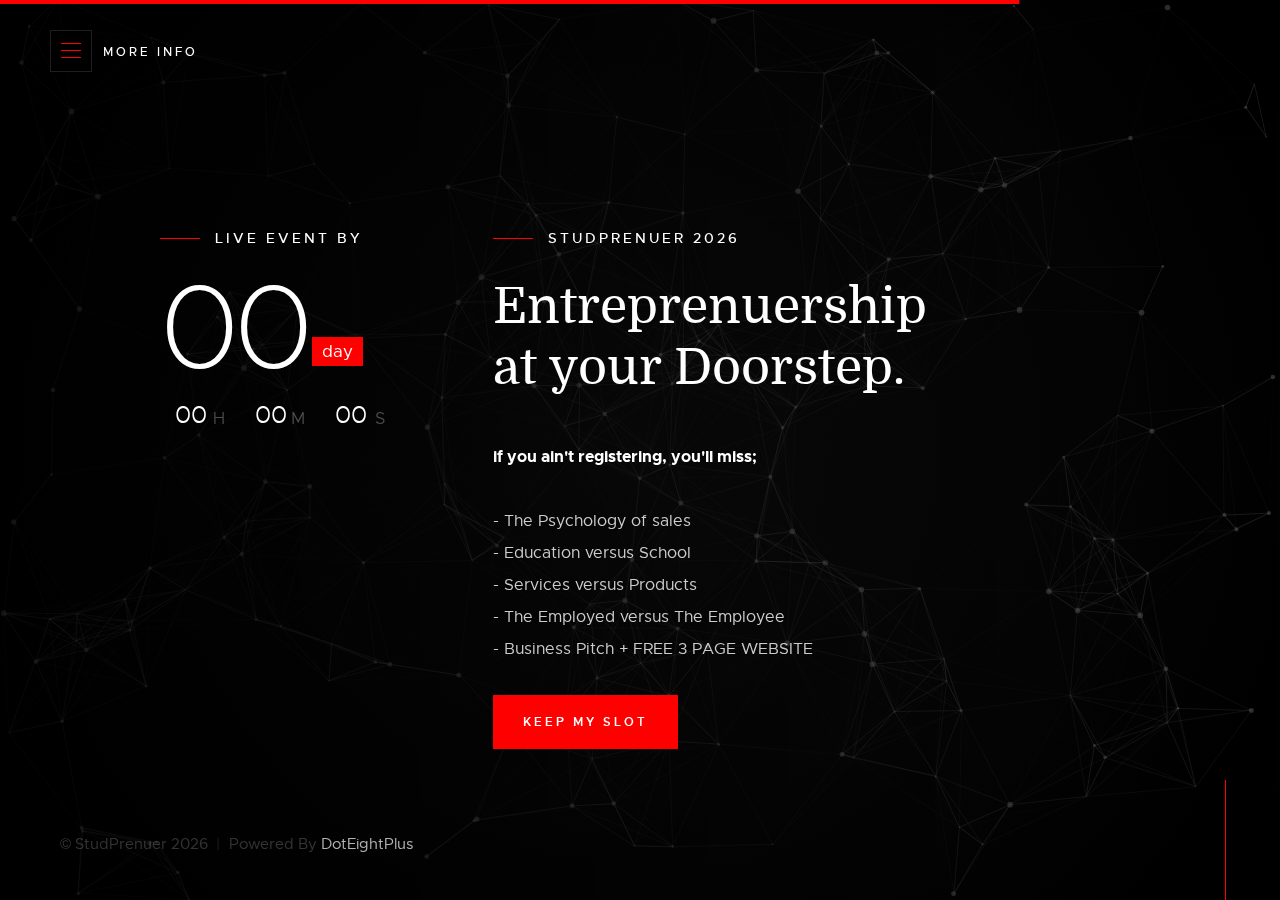
<file: index.html>
<!DOCTYPE html>
<html class="no-js" lang="en">
<head>

<!-- Webpage Title -->
<title>StudPrenuer</title>

 <!-- OG Meta Tags to improve the way the post looks when you share the page on Facebook, Twitter, LinkedIn -->
 <meta name="description" content="Empowering Students in Business">
 <meta name="keywords" content="StudPrenuer from DotEightPlus">
 <meta property="og:title" content="StudPrenuer from DotEightPlus" />
 <meta property="og:image" content="images/1.png" />
 <meta property="og:url" content="https://studprenuer.com.ng" />
 <meta property="og:site_name" content="StudPrenuer from DotEightPlus" />
 <meta property="og:description" content="Empowering Students in Business" />
 <meta charset="UTF-8">
 <meta name="mobile-web-app-capable" content="yes">
 <meta name="viewport" content="width=device-width, initial-scale=1">
 <meta content='width=device-width, initial-scale=1.0, maximum-scale=1.0, user-scalable=0' name='viewport' />
 <meta name="theme-color" content="#ff0000">
    <!-- CSS
    ================================================== -->
    <link rel="stylesheet" href="css/base.css">
    <link rel="stylesheet" href="css/vendor.css">
    <link rel="stylesheet" href="css/main.css">

    <!-- script
    ================================================== -->
    <script src="js/modernizr.js"></script>
    <script src="js/pace.min.js"></script>

    <!-- favicons
    ================================================== -->
    <link rel="shortcut icon" href="favicon.ico" type="image/x-icon">
    <link rel="icon" href="favicon.ico" type="image/x-icon">

</head>

<body>

    <!-- home
    ================================================== -->
    <main class="s-home s-home--particles">

        <div id="particles-js" class="home-particles"></div>
        
        <div class="gradient-overlay"></div>

        <div class="home-content">

            <div class="home-logo">
                <a href="./">
                   <!-- <img src="images/logo.svg" alt="Homepage">-->
                </a>
            </div>

            <div class="row home-content__main">

                <div class="col-eight home-content__text pull-right">
                    <h3>StudPrenuer  <script>document.write(new Date().getFullYear());</script></h3>

                    <h1>
                  Entreprenuership<br>
                  at your Doorstep.
                    </h1>

                  
                    <p>
                        <b style="color: white;">if you ain't registering, you'll miss;</b> <br/><br/>
                        - The Psychology of sales<br/>
                        - Education versus School<br/>
                        - Services versus Products<br/>
                        - The Employed versus The Employee<br/>
                        - Business Pitch  + FREE 3 PAGE WEBSITE<br/>
                         </p>
                         <a target="_blank" href="https://forms.gle/Ni1AUb4BkWFwWkwU9"><button style="color: white; background: red; border: none;">Keep my Slot</button></a>
                </div>  <!-- end home-content__text -->

                <div class="col-four home-content__counter">
                    <h3>LIVE EVENT BY</h3>

                    <div class="home-content__clock">
                        <div class="top">
                            <div class="time days">
                                325
                                <span>Days</span>
                            </div>
                        </div>    
                        <div class="time hours">
                            09
                            <span>H</span>
                        </div>
                        <div class="time minutes">
                            54
                            <span>M</span>
                        </div>
                        <div class="time seconds">
                            30
                            <span>S</span>
                        </div>
                    </div>  <!-- end home-content__clock -->
                </div>  <!-- end home-content__counter -->

            </div>  <!-- end home-content__main -->

           <!-- <ul class="home-social">
                <li>
                <a href="#0"><i class="fab fa-facebook-f" aria-hidden="true"></i><span>Facebook</span></a>
                </li>
                <li>
                <a href="#0"><i class="fab fa-twitter" aria-hidden="true"></i><span>Twiiter</span></a>
                </li>
                <li>
                <a href="#0"><i class="fab fa-instagram" aria-hidden="true"></i><span>Instagram</span></a>
                </li>
                <li>
                
                </li>
            </ul>  end home-social -->

            <div class="row home-copyright">
                <span>&copy; StudPrenuer  <script>document.write(new Date().getFullYear());</script></span> 
                <span>Powered By <a target="_blank" href="https://www.doteightplus.com/">DotEightPlus</a></span>
            </div> <!-- end home-copyright -->


            <div class="home-content__line"></div>

        </div> <!-- end home-content -->

    </main> <!-- end s-home -->


    <!-- info
    ================================================== -->
    <a class="info-toggle" href="#0">
        <span class="info-menu-icon"></span>
    </a>

    <div class="s-info">

        <div class="row info-wrapper">

            <div class="col-seven tab-full info-main">
                <h1> Speakers</h1>

                <h2 style="color: white;"><b>Abolade Greatness </b><small>Founder and CEO, DotEightPlus, Hynitr</small></h2>

                <p style="color: white">
                   Greatness Abolade is a fullstack web developer with over 6years of experience. A Mechatronics Engineering student of Federal University Oye Ekiti. 
                   An addictive lover of God and Founder of two great tech giants - DotEightPlus and Hynitr. Greatness believes that the first step towards success is intentionality.
        
                        </p>


                        <h2 style="color: white;"><b>Kayode Agboola </b><small>Founder, IdeaBox</small></h2>
                <p style="color: white;">
              
              Kayode Agboola is a direct response copywriter and marketing coach. An avid reader and the founder of IdeaBox, a programme that is set to help undergraduates that are entrepreneurs connect with each other and grow.
              Kayode believes in Growth, relationships and the continuity in the search of knowledge.

                </p>

                <h2 style="color: white;"><b>Isaac Adebiyi </b><small>Founder, ADIZ ACADEMY</small></h2>

                <p style="color: white;">
                    
                    Isaac Adebiyi is a marketing graphics designer and Youth Coach. He has trained over 1,000 students through his programme - The SmartPhone Design Academy (TSDA). He is an undergraduate of Federal University Oye Ekiti in the department of
                    Economics and Development studies. He's an addictive lover of God and believes in Growth, Result, Competence and Consistency.
                      </p>

               
            </div>

            <div class="col-four tab-full pull-right info-contact">

                <div class="info-block">
                    <h3><b>Venue</b></h3>
                    
                    <p class="info-address">
                        McPherson University <br>
                       Seriki-Sotayo,<br>
                        Ogun State. 🇳🇬 
                    </p>
                </div>

                <div class="info-block">
                    <h3><b>Time</b></h3>
                    
                    <p class="info-address">
                     April 6th - 7th , 2021 &nbsp;|&nbsp;  6:00pm WAT <br>
                    </p>
                </div>

                <div class="info-block">
                    <h3><b>Contact Us</b></h3>
                    <p>
                        <a href="tel: 08164542960" class="info-email">+234 (0) 816 454 2960</a>
                    </p>
                </div>               

               <!--div class="info-block">
                    <h3>Share this event</h3>
                    
                    <ul class="info-social">
                        <li>
                            <a href="#0"><i class="fab fa-facebook" aria-hidden="true"></i>
                            <span>Facebook</span></a>
                        </li>
                        <li>
                            <a href="#0"><i class="fab fa-twitter" aria-hidden="true"></i>
                            <span>Twiiter</span></a>
                        </li>
                        <li>
                            <a href="#0"><i class="fab fa-instagram" aria-hidden="true"></i>
                            <span>Instagram</span></a>
                        </li>
                    </ul>
                </div>-->
                
            </div>  <!-- end info contact -->

        </div>  <!-- end info wrapper -->

    </div> <!-- end s-info -->


    <!-- preloader
   
    <div id="preloader">
        <div id="loader">
            <div class="line-scale-pulse-out">
                <div></div>
                <div></div>
                <div></div>
                <div></div>
                <div></div>
            </div>
        </div>
    </div>
 ================================================== -->
    <!-- Java Script
    ================================================== -->
    <script src="js/jquery-3.2.1.min.js"></script>
    <script src="js/plugins.js"></script>
    <script src="js/polygons.js"></script>
    <script src="js/main.js"></script>
</body>

</html>
</file>
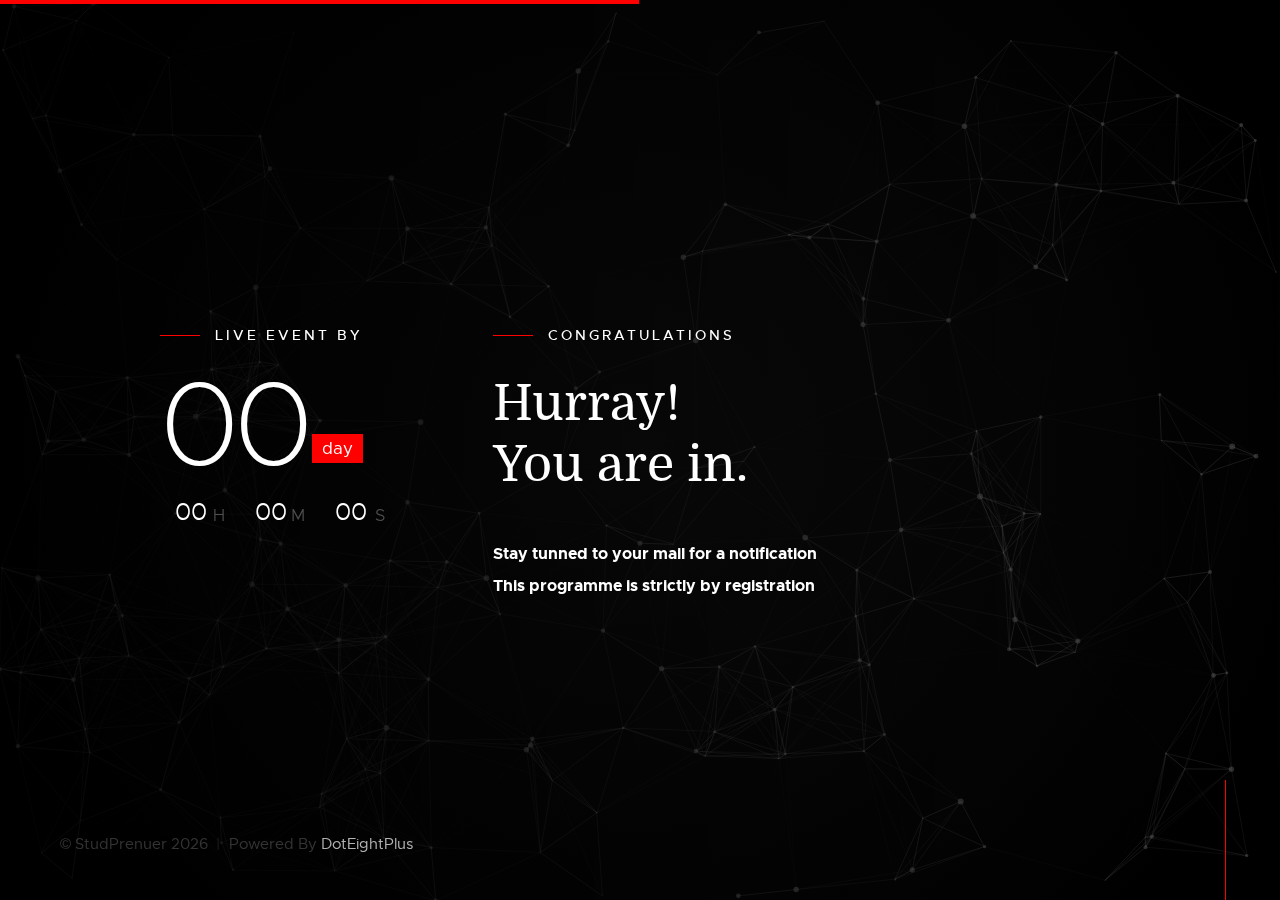
<file: registered.html>
<!DOCTYPE html>
<html class="no-js" lang="en">
<head>

<!-- Webpage Title -->
<title>StudPrenuer</title>

 <!-- OG Meta Tags to improve the way the post looks when you share the page on Facebook, Twitter, LinkedIn -->
 <meta name="description" content="Empowering Students in Business">
 <meta name="keywords" content="StudPrenuer from DotEightPlus">
 <meta property="og:title" content="StudPrenuer from DotEightPlus" />
 <meta property="og:image" content="images/1.png" />
 <meta property="og:url" content="https://studprenuer.com.ng" />
 <meta property="og:site_name" content="StudPrenuer from DotEightPlus" />
 <meta property="og:description" content="Empowering Students in Business" />
 <meta charset="UTF-8">
 <meta name="mobile-web-app-capable" content="yes">
 <meta name="viewport" content="width=device-width, initial-scale=1">
 <meta content='width=device-width, initial-scale=1.0, maximum-scale=1.0, user-scalable=0' name='viewport' />
 <meta name="theme-color" content="#ff0000">
    <!-- CSS
    ================================================== -->
    <link rel="stylesheet" href="css/base.css">
    <link rel="stylesheet" href="css/vendor.css">
    <link rel="stylesheet" href="css/main.css">

    <!-- script
    ================================================== -->
    <script src="js/modernizr.js"></script>
    <script src="js/pace.min.js"></script>

    <!-- favicons
    ================================================== -->
    <link rel="shortcut icon" href="favicon.ico" type="image/x-icon">
    <link rel="icon" href="favicon.ico" type="image/x-icon">

</head>

<body>

    <!-- home
    ================================================== -->
    <main class="s-home s-home--particles">

        <div id="particles-js" class="home-particles"></div>
        
        <div class="gradient-overlay"></div>

        <div class="home-content">

            <div class="home-logo">
                <a href="./">
                   <!-- <img src="images/logo.svg" alt="Homepage">-->
                </a>
            </div>

            <div class="row home-content__main">

                <div class="col-eight home-content__text pull-right">
                    <h3>CONGRATULATIONS</h3>

                    <h1>
                  Hurray! <br/>
                  You are in.
                    </h1>

                  
                    <p>
                        <b style="color: white;">Stay tunned to your mail for a notification <br/> This programme is strictly by registration</b> <br/><br/>
                      
                         </p>
                         

                </div>  <!-- end home-content__text -->

                <div class="col-four home-content__counter">
                    <h3>LIVE EVENT BY</h3>

                    <div class="home-content__clock">
                        <div class="top">
                            <div class="time days">
                                325
                                <span>Days</span>
                            </div>
                        </div>    
                        <div class="time hours">
                            09
                            <span>H</span>
                        </div>
                        <div class="time minutes">
                            54
                            <span>M</span>
                        </div>
                        <div class="time seconds">
                            30
                            <span>S</span>
                        </div>
                    </div>  <!-- end home-content__clock -->
                </div>  <!-- end home-content__counter -->

            </div>  <!-- end home-content__main -->

           <!-- <ul class="home-social">
                <li>
                <a href="#0"><i class="fab fa-facebook-f" aria-hidden="true"></i><span>Facebook</span></a>
                </li>
                <li>
                <a href="#0"><i class="fab fa-twitter" aria-hidden="true"></i><span>Twiiter</span></a>
                </li>
                <li>
                <a href="#0"><i class="fab fa-instagram" aria-hidden="true"></i><span>Instagram</span></a>
                </li>
                <li>
                
                </li>
            </ul>  end home-social -->

            <div class="row home-copyright">
                <span>&copy; StudPrenuer  <script>document.write(new Date().getFullYear());</script></span> 
                <span>Powered By <a target="_blank" href="https://www.doteightplus.com/">DotEightPlus</a></span>
            </div> <!-- end home-copyright -->


            <div class="home-content__line"></div>

        </div> <!-- end home-content -->

    </main> <!-- end s-home -->


   
    <!-- Java Script
    ================================================== -->
    <script src="js/jquery-3.2.1.min.js"></script>
    <script src="js/plugins.js"></script>
    <script src="js/polygons.js"></script>
    <script src="js/main.js"></script>
</body>

</html>
</file>
<file: css/base.css>
/* =================================================================== 
 *
 *  Count v1.0 Base Stylesheet
 *  04-16-2018
 *  ------------------------------------------------------------------
 *
 *  TOC:
 *  # imports 
 *  # normalize
 *  # basic/base setup styles
 *    ## media
 *    ## typography resets
 *    ## links     
 *    ## inputs
 *  # grid
 *    ## medium size devices
 *    ## tablets 
 *    ## mobile devices
 *    ## small mobile devices
 *  # block grids
 *    ## medium size devices
 *    ## tablets
 *    ## mobile devices
 *    ## small mobile devices
 *  # MISC
 *
 * =================================================================== */


/* ===================================================================
 * # imports - (_imports.scss)
 *
 * ------------------------------------------------------------------- */
@import url("font-awesome/css/fontawesome-all.css");
@import url("fonts.css");


/* ===================================================================
 * # normalize - (_normalize.scss)
 * normalize.css v5.0.0 | MIT License | 
 * github.com/necolas/normalize.css
 *
 * ------------------------------------------------------------------- */
html {
  font-family: sans-serif;
  line-height: 1.15;
  -ms-text-size-adjust: 100%;
  -webkit-text-size-adjust: 100%;
}

body {
  margin: 0;
}

article,
aside,
footer,
header,
nav,
section {
  display: block;
}

h1 {
  font-size: 2em;
  margin: 0.67em 0;
}

figcaption,
figure,
main {
  display: block;
}

figure {
  margin: 1em 40px;
}

hr {
  box-sizing: content-box;
  height: 0;
  overflow: visible;
}

pre {
  font-family: monospace, monospace;
  font-size: 1em;
}

a {
  background-color: transparent;
  -webkit-text-decoration-skip: objects;
}

a:active,
a:hover {
  outline-width: 0;
}

abbr[title] {
  border-bottom: none;
  text-decoration: underline;
  text-decoration: underline dotted;
}

b,
strong {
  font-weight: inherit;
}

b,
strong {
  font-weight: bolder;
}

code,
kbd,
samp {
  font-family: monospace, monospace;
  font-size: 1em;
}

dfn {
  font-style: italic;
}

mark {
  background-color: #ff0;
  color: #000;
}

small {
  font-size: 80%;
}

sub,
sup {
  font-size: 75%;
  line-height: 0;
  position: relative;
  vertical-align: baseline;
}

sub {
  bottom: -0.25em;
}

sup {
  top: -0.5em;
}

audio,
video {
  display: inline-block;
}

audio:not([controls]) {
  display: none;
  height: 0;
}

img {
  border-style: none;
}

svg:not(:root) {
  overflow: hidden;
}

button,
input,
optgroup,
select,
textarea {
  font-family: sans-serif;
  font-size: 100%;
  line-height: 1.15;
  margin: 0;
}

button,
input {
  overflow: visible;
}

button,
select {
  text-transform: none;
}

button,
html [type="button"],
[type="reset"],
[type="submit"] {
  -webkit-appearance: button;
}

button::-moz-focus-inner,
[type="button"]::-moz-focus-inner,
[type="reset"]::-moz-focus-inner,
[type="submit"]::-moz-focus-inner {
  border-style: none;
  padding: 0;
}

button:-moz-focusring,
[type="button"]:-moz-focusring,
[type="reset"]:-moz-focusring,
[type="submit"]:-moz-focusring {
  outline: 1px dotted ButtonText;
}

fieldset {
  border: 1px solid #c0c0c0;
  margin: 0 2px;
  padding: 0.35em 0.625em 0.75em;
}

legend {
  box-sizing: border-box;
  color: inherit;
  display: table;
  max-width: 100%;
  padding: 0;
  white-space: normal;
}

progress {
  display: inline-block;
  vertical-align: baseline;
}

textarea {
  overflow: auto;
}

[type="checkbox"],
[type="radio"] {
  box-sizing: border-box;
  padding: 0;
}

[type="number"]::-webkit-inner-spin-button,
[type="number"]::-webkit-outer-spin-button {
  height: auto;
}

[type="search"] {
  -webkit-appearance: textfield;
  outline-offset: -2px;
}

[type="search"]::-webkit-search-cancel-button,
[type="search"]::-webkit-search-decoration {
  -webkit-appearance: none;
}

::-webkit-file-upload-button {
  -webkit-appearance: button;
  font: inherit;
}

details,
menu {
  display: block;
}

summary {
  display: list-item;
}

canvas {
  display: inline-block;
}

template {
  display: none;
}

[hidden] {
  display: none;
}


/* ===================================================================
 * # basic/base setup styles - (_basic.scss) 
 *
 * ------------------------------------------------------------------- */
html {
  font-size: 62.5%;
  box-sizing: border-box;
}

*,
*::before,
*::after {
  box-sizing: inherit;
}

body {
  font-weight: normal;
  line-height: 1;
  word-wrap: break-word;
  text-rendering: optimizeLegibility;
  -webkit-overflow-scrolling: touch;
  -webkit-text-size-adjust: none;
}

body,
input,
button {
  -moz-osx-font-smoothing: grayscale;
  -webkit-font-smoothing: antialiased;
}

/* ------------------------------------------------------------------- 
 * ## media - (_basic.scss) 
 * ------------------------------------------------------------------- */
img,
video {
  max-width: 100%;
  height: auto;
}

/* ------------------------------------------------------------------- 
 * ## typography resets - (_basic.scss) 
 * ------------------------------------------------------------------- */
div, dl, dt, dd, ul, ol, li, h1, h2, h3, h4, h5, h6, pre, form, p, blockquote, th, td {
  margin: 0;
  padding: 0;
}

h1, h2, h3, h4, h5, h6 {
  -webkit-font-smoothing: auto;
  -webkit-font-smoothing: antialiased;
  -webkit-font-variant-ligatures: common-ligatures;
  -moz-font-variant-ligatures: common-ligatures;
  font-variant-ligatures: common-ligatures;
  text-rendering: optimizeLegibility;
}

em,
i {
  font-style: italic;
  line-height: inherit;
}

strong,
b {
  font-weight: bold;
  line-height: inherit;
}

small {
  font-size: 60%;
  line-height: inherit;
}

ol,
ul {
  list-style: none;
}

li {
  display: block;
}

/* ------------------------------------------------------------------- 
 * ## links - (_basic.scss) 
 * ------------------------------------------------------------------- */
a {
  text-decoration: none;
  line-height: inherit;
}

a img {
  border: none;
}

/* ------------------------------------------------------------------- 
 * ## inputs - (_basic.scss) 
 * ------------------------------------------------------------------- */
fieldset {
  margin: 0;
  padding: 0;
}

input[type="email"],
input[type="number"],
input[type="search"],
input[type="text"],
input[type="tel"],
input[type="url"],
input[type="password"],
textarea {
  -webkit-appearance: none;
  -moz-appearance: none;
  -ms-appearance: none;
  -o-appearance: none;
  appearance: none;
}

/* ===================================================================
 * # grid - (_grid.scss)
 *
 * ------------------------------------------------------------------- */
.row {
  width: 94%;
  max-width: 1200px;
  margin: 0 auto;
}

.row:after {
  content: "";
  display: table;
  clear: both;
}

.row .row {
  width: auto;
  max-width: none;
  margin-left: -20px;
  margin-right: -20px;
}

/* column blocks
 * -------------------------------------- */
[class*="col-"] {
  float: left;
  padding: 0 20px;
}

[class*="col-"] + [class*="col-"].end {
  float: right;
}

/* column width classes 
 * -------------------------------------- */
.col-one {
  width: 8.33333%;
}

.col-two,
.col-1-6 {
  width: 16.66667%;
}

.col-three,
.col-1-4 {
  width: 25%;
}

.col-four,
.col-1-3 {
  width: 33.33333%;
}

.col-five {
  width: 41.66667%;
}

.col-six,
.col-1-2 {
  width: 50%;
}

.col-seven {
  width: 58.33333%;
}

.col-eight,
.col-2-3 {
  width: 66.66667%;
}

.col-nine,
.col-3-4 {
  width: 75%;
}

.col-ten,
.col-5-6 {
  width: 83.33333%;
}

.col-eleven {
  width: 91.66667%;
}

.col-twelve,
.col-full {
  width: 100%;
}

/* ------------------------------------------------------------------- 
 * ## medium size devices - (_grid.scss)
 * ------------------------------------------------------------------- */
@media only screen and (max-width:1200px) {
  .row .row {
    margin-left: -15px;
    margin-right: -15px;
  }

  [class*="col-"] {
    padding: 0 15px;
  }

  .md-one {
    width: 8.33333%;
  }

  .md-two,
  .md-1-6 {
    width: 16.66667%;
  }

  .md-three,
  .md-1-4 {
    width: 25%;
  }

  .md-four,
  .md-1-3 {
    width: 33.33333%;
  }

  .md-five {
    width: 41.66667%;
  }

  .md-six,
  .md-1-2 {
    width: 50%;
  }

  .md-seven {
    width: 58.33333%;
  }

  .md-eight,
  .md-2-3 {
    width: 66.66667%;
  }

  .md-nine,
  .md-3-4 {
    width: 75%;
  }

  .md-ten,
  .md-5-6 {
    width: 83.33333%;
  }

  .md-eleven {
    width: 91.66667%;
  }

  .md-twelve,
  .md-full {
    width: 100%;
  }

}

/* ------------------------------------------------------------------- 
 * ## tablets - (_grid.scss)
 * ------------------------------------------------------------------- */
@media only screen and (max-width:800px) {
  .row {
    width: 90%;
  }

  .tab-1-4 {
    width: 25%;
  }

  .tab-1-3 {
    width: 33.33333%;
  }

  .tab-1-2 {
    width: 50%;
  }

  .tab-2-3 {
    width: 66.66667%;
  }

  .tab-3-4 {
    width: 75%;
  }

  .tab-full {
    width: 100%;
  }

  .hide-on-tablet {
    display: none;
  }

}

/* ------------------------------------------------------------------- 
 * ## mobile devices - (_grid.scss)
 * ------------------------------------------------------------------- */
@media only screen and (max-width:600px) {
  .row {
    width: auto;
    padding-left: 25px;
    padding-right: 25px;
  }

  .row .row {
    margin-left: -10px;
    margin-right: -10px;
    padding-left: 0;
    padding-right: 0;
  }

  [class*="col-"] {
    padding: 0 10px;
  }

  .mob-1-4 {
    width: 25%;
  }

  .mob-1-3 {
    width: 33.33333%;
  }

  .mob-1-2 {
    width: 50%;
  }

  .mob-2-3 {
    width: 66.66667%;
  }

  .mob-3-4 {
    width: 75%;
  }

  .mob-full {
    width: 100%;
  }

  .hide-on-mobile {
    display: none;
  }

}

/* ------------------------------------------------------------------- 
 * ## small mobile devices - (_grid.scss)
 * ------------------------------------------------------------------- */

/* stack columns on small mobile devices
 * ------------------------------------------------------------------- */
@media only screen and (max-width:400px) {
  .row .row {
    margin-left: 0;
    margin-right: 0;
  }

  [class*="col-"] {
    width: 100% !important;
    float: none !important;
    clear: both !important;
    margin-left: 0;
    margin-right: 0;
    padding: 0;
  }

  [class*="col-"] + [class*="col-"].end {
    float: none;
  }

}


/* ===================================================================
 * # block grids - (_grid.scss)
 * ------------------------------------------------------------------- */

/*   Equally-sized columns define at row level
 * ------------------------------------------------------------------- */
[class*="block-"]:after {
  content: "";
  display: table;
  clear: both;
}

.block-1-6 .col-block {
  width: 16.66667%;
}

.block-1-5 .col-block {
  width: 20%;
}

.block-1-4 .col-block {
  width: 25%;
}

.block-1-3 .col-block {
  width: 33.33333%;
}

.block-1-2 .col-block {
  width: 50%;
}

/**
 * Clearing for block grid columns. Allow columns with 
 * different heights to align properly.
 */
.block-1-6 .col-block:nth-child(6n+1),
.block-1-5 .col-block:nth-child(5n+1),
.block-1-4 .col-block:nth-child(4n+1),
.block-1-3 .col-block:nth-child(3n+1),
.block-1-2 .col-block:nth-child(2n+1) {
  clear: both;
}

/* ------------------------------------------------------------------- 
 * ## medium size devices - (_grid.scss)
 * ------------------------------------------------------------------- */
@media only screen and (max-width:1200px) {
  .block-m-1-6 .col-block {
    width: 16.66667%;
  }

  .block-m-1-5 .col-block {
    width: 20%;
  }

  .block-m-1-4 .col-block {
    width: 25%;
  }

  .block-m-1-3 .col-block {
    width: 33.33333%;
  }

  .block-m-1-2 .col-block {
    width: 50%;
  }

  .block-m-full .col-block {
    width: 100%;
    clear: both;
  }

  [class*="block-m-"] .col-block:nth-child(n) {
    clear: none;
  }

  .block-m-1-6 .col-block:nth-child(6n+1),
  .block-m-1-5 .col-block:nth-child(5n+1),
  .block-m-1-4 .col-block:nth-child(4n+1),
  .block-m-1-3 .col-block:nth-child(3n+1),
  .block-m-1-2 .col-block:nth-child(2n+1) {
    clear: both;
  }

}

/* ------------------------------------------------------------------- 
 * ## tablets - (_grid.scss)
 * ------------------------------------------------------------------- */
@media only screen and (max-width:800px) {
  .block-tab-1-6 .col-block {
    width: 16.66667%;
  }

  .block-tab-1-5 .col-block {
    width: 20%;
  }

  .block-tab-1-4 .col-block {
    width: 25%;
  }

  .block-tab-1-3 .col-block {
    width: 33.33333%;
  }

  .block-tab-1-2 .col-block {
    width: 50%;
  }

  .block-tab-full .col-block {
    width: 100%;
    clear: both;
  }

  [class*="block-tab-"] .col-block:nth-child(n) {
    clear: none;
  }

  .block-tab-1-6 .col-block:nth-child(6n+1),
  .block-tab-1-6 .col-block:nth-child(5n+1),
  .block-tab-1-4 .col-block:nth-child(4n+1),
  .block-tab-1-3 .col-block:nth-child(3n+1),
  .block-tab-1-2 .col-block:nth-child(2n+1) {
    clear: both;
  }

}

/* ------------------------------------------------------------------- 
 * ## mobile devices - (_grid.scss)
 * ------------------------------------------------------------------- */
@media only screen and (max-width:600px) {
  .block-mob-1-6 .col-block {
    width: 16.66667%;
  }

  .block-mob-1-5 .col-block {
    width: 20%;
  }

  .block-mob-1-4 .col-block {
    width: 25%;
  }

  .block-mob-1-3 .col-block {
    width: 33.33333%;
  }

  .block-mob-1-2 .col-block {
    width: 50%;
  }

  .block-mob-full .col-block {
    width: 100%;
    clear: both;
  }

  [class*="block-mob-"] .col-block:nth-child(n) {
    clear: none;
  }

  .block-mob-1-6 .col-block:nth-child(6n+1),
  .block-mob-1-5 .col-block:nth-child(5n+1),
  .block-mob-1-4 .col-block:nth-child(4n+1),
  .block-mob-1-3 .col-block:nth-child(3n+1),
  .block-mob-1-2 .col-block:nth-child(2n+1) {
    clear: both;
  }

}

/* ------------------------------------------------------------------- 
 * ## small mobile devices - (_grid.scss)
 * ------------------------------------------------------------------- */

/* stack columns on small mobile devices
 * ------------------------------------------------------------------- */
@media only screen and (max-width:400px) {
  .stack .col-block {
    width: 100% !important;
    float: none !important;
    clear: both !important;
    margin-left: 0;
    margin-right: 0;
  }

}


/* ===================================================================
 * # MISC - (_grid.scss)
 *
 * ------------------------------------------------------------------- */
.group:after {
  content: "";
  display: table;
  clear: both;
}

/* Misc Helper Styles
 * -------------------------------------- */
.is-hidden {
  display: none;
}

.is-invisible {
  visibility: hidden;
}

.antialiased {
  -webkit-font-smoothing: antialiased;
  -moz-osx-font-smoothing: grayscale;
}

.overflow-hidden {
  overflow: hidden;
}

.remove-bottom {
  margin-bottom: 0;
}

.half-bottom {
  margin-bottom: 1.5rem !important;
}

.add-bottom {
  margin-bottom: 3rem !important;
}

.no-border {
  border: none;
}

.full-width {
  width: 100%;
}

.text-center {
  text-align: center;
}

.text-left {
  text-align: left;
}

.text-right {
  text-align: right;
}

.pull-left {
  float: left;
}

.pull-right {
  float: right;
}

.align-center {
  margin-left: auto;
  margin-right: auto;
  text-align: center;
}

/*# sourceMappingURL=base.css.map */
</file>
<file: css/vendor.css>
/* =================================================================== 
 *
 *  Count v1.0 Vendor/Third Party CSS 
 *  04-16-2018
 *  ------------------------------------------------------------------
 *
 *  TOC:
 *  # slick slider
 *
 * =================================================================== */


/* ===================================================================
 * # slick slider
 * http://kenwheeler.github.io/slick/
 * ------------------------------------------------------------------- */
.slick-slider {
  position: relative;
  display: block;
  box-sizing: border-box;
  -webkit-touch-callout: none;
  -webkit-user-select: none;
  -khtml-user-select: none;
  -moz-user-select: none;
  -ms-user-select: none;
  user-select: none;
  -ms-touch-action: pan-y;
  touch-action: pan-y;
  -webkit-tap-highlight-color: transparent;
}

.slick-list {
  position: relative;
  overflow: hidden;
  display: block;
  margin: 0;
  padding: 0;
}

.slick-list:focus {
  outline: none;
}

.slick-list.dragging {
  cursor: pointer;
  cursor: hand;
}

.slick-slider .slick-track,
.slick-slider .slick-list {
  -webkit-transform: translate3d(0, 0, 0);
  -moz-transform: translate3d(0, 0, 0);
  -ms-transform: translate3d(0, 0, 0);
  -o-transform: translate3d(0, 0, 0);
  transform: translate3d(0, 0, 0);
}

.slick-track {
  position: relative;
  left: 0;
  top: 0;
  display: block;
}

.slick-track:before,
.slick-track:after {
  content: "";
  display: table;
}

.slick-track:after {
  clear: both;
}

.slick-loading .slick-track {
  visibility: hidden;
}

.slick-slide {
  float: left;
  height: 100%;
  min-height: 1px;
  display: none;
}

[dir="rtl"] .slick-slide {
  float: right;
}

.slick-slide img {
  display: block;
}

.slick-slide.slick-loading img {
  display: none;
}

.slick-slide.dragging img {
  pointer-events: none;
}

.slick-initialized .slick-slide {
  display: block;
}

.slick-loading .slick-slide {
  visibility: hidden;
}

.slick-vertical .slick-slide {
  display: block;
  height: auto;
  border: 1px solid transparent;
}

.slick-arrow.slick-hidden {
  display: none;
}

/*# sourceMappingURL=vendor.css.map */
</file>
<file: css/main.css>
/* =================================================================== 
 *
 *  Count v1.0 Main Stylesheet
 *  04-16-2018
 *  ------------------------------------------------------------------
 *
 *  TOC:
 *  # base style overrides
 *    ## links
 *  # typography & general theme styles
 *    ## lists
 *    ## responsive video container
 *    ## floated image
 *    ## tables
 *    ## Spacing
 *    ## pace.js styles - minimal
 *  # preloader
 *  # forms
 *    ## style placeholder text
 *    ## change autocomplete styles in chrome
 *  # buttons
 *  # additional components
 *    ## additional typo styles
 *  # home
 *    ## home slides
 *    ## home particles 
 *    ## site logo
 *    ## home content
 *    ## home social
 *    ## home copyright
 *    ## home animations
 *  # info
 *    ## info toggle
 *
 * =================================================================== */

/* ===================================================================
 * # base style overrides - (_document-setup.scss)
 *
 * ------------------------------------------------------------------- */
html {
  font-size: 10px;
}

@media only screen and (max-width: 400px) {
  html {
    font-size: 9.411764705882353px;
  }
}

html,
body {
  height: 100%; /* prevent horizontal scrolling */
  overflow: hidden;
}

body {
  background: #111111;
  font-family: "metropolis-regular", sans-serif;
  font-size: 1.7rem;
  font-style: normal;
  font-weight: normal;
  line-height: 1.765;
  color: #757575;
  margin: 0;
  padding: 0;
}

/* ------------------------------------------------------------------- 
 * ## links - (_document-setup.scss)
 * ------------------------------------------------------------------- */
a {
  color: #ff0000;
  -webkit-transition: all 0.3s ease-in-out;
  transition: all 0.3s ease-in-out;
}

a:hover,
a:focus,
a:active {
  color: #0087cc;
}

a:hover,
a:active {
  outline: 0;
}

/* ===================================================================
 * # typography & general theme styles - (_document-setup.scss)
 * 
 * ------------------------------------------------------------------- */
h1,
h2,
h3,
h4,
h5,
h6,
.h1,
.h2,
.h3,
.h4,
.h5,
.h6 {
  font-family: "domine-regular", serif;
  color: #000000;
  font-style: normal;
  font-weight: normal;
  text-rendering: optimizeLegibility;
}

h1,
.h1,
h2,
.h2,
h3,
.h3,
h4,
.h4 {
  margin-top: 6rem;
  margin-bottom: 1.8rem;
}

@media only screen and (max-width: 600px) {
  h1,
  .h1,
  h2,
  .h2,
  h3,
  .h3,
  h4,
  .h4 {
    margin-top: 5.1rem;
  }
}

h5,
.h5,
h6,
.h6 {
  margin-top: 4.2rem;
  margin-bottom: 1.5rem;
}

@media only screen and (max-width: 600px) {
  h5,
  .h5,
  h6,
  .h6 {
    margin-top: 3.6rem;
    margin-bottom: 0.9rem;
  }
}

h1,
.h1 {
  font-size: 3.6rem;
  line-height: 1.25;
  letter-spacing: -0.1rem;
}

@media only screen and (max-width: 600px) {
  h1,
  .h1 {
    font-size: 3.3rem;
    letter-spacing: -0.07rem;
  }
}

h2,
.h2 {
  font-size: 3rem;
  line-height: 1.3;
}

h3,
.h3 {
  font-size: 2.4rem;
  line-height: 1.25;
}

h4,
.h4 {
  font-size: 2.1rem;
  line-height: 1.286;
}

h5,
.h5 {
  font-size: 1.6rem;
  line-height: 1.313;
}

h6,
.h6 {
  font-size: 1.3rem;
  line-height: 1.385;
  text-transform: uppercase;
  letter-spacing: 0.16rem;
}

p img {
  margin: 0;
}

p.lead {
  font-family: "metropolis-light", sans-serif;
  font-size: 2rem;
  font-weight: 300;
  line-height: 1.8;
  margin-bottom: 3.6rem;
  color: #000000;
}

@media only screen and (max-width: 800px) {
  p.lead {
    font-size: 1.8rem;
  }
}

em,
i,
strong,
b {
  font-size: inherit;
  line-height: inherit;
  font-style: normal;
  font-weight: normal;
}

em,
i {
  font-family: "metropolis-italic", sans-serif;
}

strong,
b {
  font-family: "metropolis-bold", sans-serif;
}

small {
  font-size: 1.2rem;
  line-height: inherit;
}

blockquote {
  margin: 3.9rem 0;
  padding-left: 4.5rem;
  position: relative;
}

blockquote:before {
  content: "\201C";
  font-size: 10rem;
  line-height: 0px;
  margin: 0;
  color: rgba(0, 0, 0, 0.25);
  font-family: arial, sans-serif;
  position: absolute;
  top: 3.6rem;
  left: 0;
}

blockquote p {
  font-family: "domine-regular", serif;
  padding: 0;
  font-size: 2.1rem;
  line-height: 1.857;
  color: #111111;
}

blockquote cite {
  display: block;
  font-family: "domine-regular", serif;
  font-size: 1.4rem;
  font-style: normal;
  line-height: 1.5;
}

blockquote cite:before {
  content: "\2014 \0020";
}

blockquote cite a,
blockquote cite a:visited {
  color: #828282;
  border: none;
}

abbr {
  font-family: "metropolis-bold", sans-serif;
  font-variant: small-caps;
  text-transform: lowercase;
  letter-spacing: 0.05rem;
  color: #828282;
}

var,
kbd,
samp,
code,
pre {
  font-family: Consolas, "Andale Mono", Courier, "Courier New", monospace;
}

pre {
  padding: 2.4rem 3rem 3rem;
  background: #f1f1f1;
  overflow-x: auto;
}

code {
  font-size: 1.4rem;
  margin: 0 0.2rem;
  padding: 0.3rem 0.6rem;
  white-space: nowrap;
  background: #f1f1f1;
  border: 1px solid #e1e1e1;
  border-radius: 3px;
}

pre > code {
  display: block;
  white-space: pre;
  line-height: 2;
  padding: 0;
  margin: 0;
}

pre.prettyprint > code {
  border: none;
}

del {
  text-decoration: line-through;
}

abbr[title],
dfn[title] {
  border-bottom: 1px dotted;
  cursor: help;
  text-decoration: none;
}

mark {
  background: #ffd900;
  color: #000000;
}

hr {
  border: solid rgba(0, 0, 0, 0.1);
  border-width: 1px 0 0;
  clear: both;
  margin: 2.4rem 0 1.5rem;
  height: 0;
}

/* ------------------------------------------------------------------- 
 * ## lists - (_document-setup.scss)
 * ------------------------------------------------------------------- */
ol {
  list-style: decimal;
}

ul {
  list-style: disc;
}

li {
  display: list-item;
}

ol,
ul {
  margin-left: 1.7rem;
}

ul li {
  padding-left: 0.4rem;
}

ul ul,
ul ol,
ol ol,
ol ul {
  margin: 0.6rem 0 0.6rem 1.7rem;
}

ul.disc li {
  display: list-item;
  list-style: none;
  padding: 0 0 0 0.8rem;
  position: relative;
}

ul.disc li::before {
  content: "";
  display: inline-block;
  width: 8px;
  height: 8px;
  border-radius: 50%;
  background: #ff0000;
  position: absolute;
  left: -17px;
  top: 11px;
  vertical-align: middle;
}

dt {
  margin: 0;
  color: #ff0000;
}

dd {
  margin: 0 0 0 2rem;
}

/* ------------------------------------------------------------------- 
 * ## responsive video container - (_document-setup.scss)
 * ------------------------------------------------------------------- */
.video-container {
  position: relative;
  padding-bottom: 56.25%;
  height: 0;
  overflow: hidden;
}

.video-container iframe,
.video-container object,
.video-container embed,
.video-container video {
  position: absolute;
  top: 0;
  left: 0;
  width: 100%;
  height: 100%;
}

/* ------------------------------------------------------------------- 
 * ## floated image - (_document-setup.scss)
 * ------------------------------------------------------------------- */
img.pull-right {
  margin: 1.5rem 0 0 3rem;
}

img.pull-left {
  margin: 1.5rem 3rem 0 0;
}

/* ------------------------------------------------------------------- 
 * ## tables - (_document-setup.scss)
 * ------------------------------------------------------------------- */
table {
  border-width: 0;
  width: 100%;
  max-width: 100%;
  font-family: "metropolis-regular", sans-serif;
}

th,
td {
  padding: 1.5rem 3rem;
  text-align: left;
  border-bottom: 1px solid #e8e8e8;
}

th {
  color: #000000;
  font-family: "domine-bold", serif;
}

td {
  line-height: 1.5;
}

th:first-child,
td:first-child {
  padding-left: 0;
}

th:last-child,
td:last-child {
  padding-right: 0;
}

.table-responsive {
  overflow-x: auto;
  -webkit-overflow-scrolling: touch;
}

/* ------------------------------------------------------------------- 
 * ## Spacing - (_document-setup.scss)
 * ------------------------------------------------------------------- */
button,
.btn {
  margin-bottom: 1.2rem;
}

fieldset {
  margin-bottom: 1.5rem;
}

input,
textarea,
select,
pre,
blockquote,
figure,
table,
p,
ul,
ol,
dl,
form,
.video-container,
.ss-custom-select {
  margin-bottom: 3rem;
}

/* ------------------------------------------------------------------- 
 * ## pace.js styles - minimal - (_document-setup.scss)
 * ------------------------------------------------------------------- */
.pace {
  -webkit-pointer-events: none;
  pointer-events: none;
  -webkit-user-select: none;
  -moz-user-select: none;
  user-select: none;
}

.pace-inactive {
  display: none;
}

.pace .pace-progress {
  background: #ff0000;
  position: fixed;
  z-index: 900;
  top: 0;
  right: 100%;
  width: 100%;
  height: 4px;
}

.oldie .pace {
  display: none;
}

/* ===================================================================
 * # preloader - (_preloader-line-scale-pulse-out.scss)
 *
 * ------------------------------------------------------------------- */
#preloader {
  position: fixed;
  top: 0;
  left: 0;
  right: 0;
  bottom: 0;
  background: #050505;
  z-index: 800;
  height: 100%;
  width: 100%;
  display: table;
}

.no-js #preloader,
.oldie #preloader {
  display: none;
}

#loader {
  display: table-cell;
  text-align: center;
  vertical-align: middle;
}

.line-scale-pulse-out > div {
  background-color: #ff0000;
  width: 4px;
  height: 35px;
  border-radius: 2px;
  margin: 2px;
  -webkit-animation-fill-mode: both;
  animation-fill-mode: both;
  display: inline-block;
  -webkit-animation: line-scale-pulse-out 0.9s -0.6s infinite cubic-bezier(0.85, 0.25, 0.37, 0.85);
  animation: line-scale-pulse-out 0.9s -0.6s infinite cubic-bezier(0.85, 0.25, 0.37, 0.85);
}

.line-scale-pulse-out > div:nth-child(2),
.line-scale-pulse-out > div:nth-child(4) {
  -webkit-animation-delay: -0.4s !important;
  animation-delay: -0.4s !important;
}

.line-scale-pulse-out > div:nth-child(1),
.line-scale-pulse-out > div:nth-child(5) {
  -webkit-animation-delay: -0.2s !important;
  animation-delay: -0.2s !important;
}

@-webkit-keyframes line-scale-pulse-out {
  0% {
    -webkit-transform: scaley(1);
    transform: scaley(1);
  }

  50% {
    -webkit-transform: scaley(0.4);
    transform: scaley(0.4);
  }

  100% {
    -webkit-transform: scaley(1);
    transform: scaley(1);
  }
}

@keyframes line-scale-pulse-out {
  0% {
    -webkit-transform: scaley(1);
    transform: scaley(1);
  }

  50% {
    -webkit-transform: scaley(0.4);
    transform: scaley(0.4);
  }

  100% {
    -webkit-transform: scaley(1);
    transform: scaley(1);
  }
}

/* ===================================================================
 * # forms - (_forms.scss)
 *
 * ------------------------------------------------------------------- */
fieldset {
  border: none;
}

input[type="email"],
input[type="number"],
input[type="search"],
input[type="text"],
input[type="tel"],
input[type="url"],
input[type="password"],
textarea,
select {
  display: block;
  height: 6rem;
  padding: 1.5rem 2.4rem;
  border: 0;
  outline: none;
  color: #151515;
  font-family: "metropolis-regular", sans-serif;
  font-size: 1.5rem;
  line-height: 3rem;
  max-width: 100%;
  background: rgba(0, 0, 0, 0.12);
  -webkit-transition: all 0.3s ease-in-out;
  transition: all 0.3s ease-in-out;
}

.ss-custom-select {
  position: relative;
  padding: 0;
}

.ss-custom-select select {
  -webkit-appearance: none;
  -moz-appearance: none;
  -ms-appearance: none;
  -o-appearance: none;
  appearance: none;
  text-indent: 0.01px;
  text-overflow: "";
  margin: 0;
  line-height: 3rem;
  vertical-align: middle;
}

.ss-custom-select select option {
  padding-left: 2rem;
  padding-right: 2rem;
}

.ss-custom-select select::-ms-expand {
  display: none;
}

.ss-custom-select::after {
  border-bottom: 2px solid rgba(0, 0, 0, 0.5);
  border-right: 2px solid rgba(0, 0, 0, 0.5);
  content: "";
  display: block;
  height: 8px;
  width: 8px;
  margin-top: -7px;
  pointer-events: none;
  position: absolute;
  right: 2.4rem;
  top: 50%;
  -webkit-transform-origin: 66% 66%;
  -ms-transform-origin: 66% 66%;
  transform-origin: 66% 66%;
  -webkit-transform: rotate(45deg);
  -ms-transform: rotate(45deg);
  transform: rotate(45deg);
  -webkit-transition: all 0.15s ease-in-out;
  transition: all 0.15s ease-in-out;
}

/* IE9 and below */
.oldie .ss-custom-select::after {
  display: none;
}

textarea {
  min-height: 25rem;
}

input[type="email"]:focus,
input[type="number"]:focus,
input[type="search"]:focus,
input[type="text"]:focus,
input[type="tel"]:focus,
input[type="url"]:focus,
input[type="password"]:focus,
textarea:focus,
select:focus {
  color: #000000;
}

label,
legend {
  font-family: "metropolis-semibold", sans-serif;
  font-size: 1.4rem;
  font-weight: normal;
  margin-bottom: 0.9rem;
  line-height: 1.714;
  color: #000000;
  display: block;
}

input[type="checkbox"],
input[type="radio"] {
  display: inline;
}

label > .label-text {
  display: inline-block;
  margin-left: 1rem;
  font-family: "metropolis-regular", sans-serif;
  font-weight: normal;
  line-height: inherit;
}

label > input[type="checkbox"],
label > input[type="radio"] {
  margin: 0;
  position: relative;
  top: 0.15rem;
}

/* ------------------------------------------------------------------- 
 * ## style placeholder text
 * ------------------------------------------------------------------- */
::-webkit-input-placeholder {
  color: #828282;
}

:-moz-placeholder {
  color: #828282; /* Firefox 18- */
}

::-moz-placeholder {
  color: #828282; /* Firefox 19+ */
}

:-ms-input-placeholder {
  color: #828282;
}

.placeholder {
  color: #828282 !important;
}

/* ------------------------------------------------------------------- 
 * ## change autocomplete styles in chrome
 * ------------------------------------------------------------------- */
input:-webkit-autofill,
input:-webkit-autofill:hover,
input:-webkit-autofill:focus input:-webkit-autofill,
textarea:-webkit-autofill,
textarea:-webkit-autofill:hover textarea:-webkit-autofill:focus,
select:-webkit-autofill,
select:-webkit-autofill:hover,
select:-webkit-autofill:focus {
  -webkit-text-fill-color: #ff0000;
  transition: background-color 5000s ease-in-out 0s;
}

/* ===================================================================
 * # buttons - (_button.scss)
 *
 * ------------------------------------------------------------------- */
.btn,
button,
input[type="submit"],
input[type="reset"],
input[type="button"] {
  display: inline-block;
  font-family: "metropolis-semibold", sans-serif;
  font-size: 1.2rem;
  text-transform: uppercase;
  letter-spacing: 0.3rem;
  height: 5.4rem;
  line-height: 5rem;
  padding: 0 3rem;
  margin: 0 0.3rem 1.2rem 0;
  color: #000000;
  text-decoration: none;
  text-align: center;
  white-space: nowrap;
  cursor: pointer;
  -webkit-transition: all 0.3s ease-in-out;
  transition: all 0.3s ease-in-out;
  background-color: #c5c5c5;
  border: 0.2rem solid #c5c5c5;
}

.btn:hover,
button:hover,
input[type="submit"]:hover,
input[type="reset"]:hover,
input[type="button"]:hover,
.btn:focus,
button:focus,
input[type="submit"]:focus,
input[type="reset"]:focus,
input[type="button"]:focus {
  background-color: #b8b8b8;
  border-color: #b8b8b8;
  color: #000000;
  outline: 0;
}

/* button primary
 * ------------------------------------------------- */
.btn.btn--primary,
button.btn--primary,
input[type="submit"].btn--primary,
input[type="reset"].btn--primary,
input[type="button"].btn--primary {
  background: #ff0000;
  border-color: #ff0000;
  color: #ffffff;
}

.btn.btn--primary:hover,
button.btn--primary:hover,
input[type="submit"].btn--primary:hover,
input[type="reset"].btn--primary:hover,
input[type="button"].btn--primary:hover,
.btn.btn--primary:focus,
button.btn--primary:focus,
input[type="submit"].btn--primary:focus,
input[type="reset"].btn--primary:focus,
input[type="button"].btn--primary:focus {
  background: #d3007d;
  border-color: #d3007d;
}

/* button modifiers
 * ------------------------------------------------- */
.btn.full-width,
button.full-width {
  width: 100%;
  margin-right: 0;
}

.btn--medium,
button.btn--medium {
  height: 5.7rem !important;
  line-height: 5.3rem !important;
}

.btn--large,
button.btn--large {
  height: 6rem !important;
  line-height: 5.6rem !important;
}

.btn--stroke,
button.btn--stroke {
  background: transparent !important;
  border: 0.2rem solid #000000;
  color: #000000;
}

.btn--stroke:hover,
button.btn--stroke:hover {
  background: #000000 !important;
  border: 0.2rem solid #000000;
  color: #ffffff;
}

.btn--pill,
button.btn--pill {
  padding-left: 3rem !important;
  padding-right: 3rem !important;
  border-radius: 1000px !important;
}

button::-moz-focus-inner,
input::-moz-focus-inner {
  border: 0;
  padding: 0;
}

/* =================================================================== 
 * # additional components - (_others.scss)
 *
 * ------------------------------------------------------------------- */

/* ------------------------------------------------------------------- 
 * ## additional typo styles - (_additional-typo.scss)
 * ------------------------------------------------------------------- */

/* drop cap 
 * ----------------------------------------------- */
.drop-cap:first-letter {
  float: left;
  margin: 0;
  padding: 1.5rem 0.6rem 0 0;
  font-size: 8.4rem;
  font-family: "metropolis-bold", sans-serif;
  font-weight: normal;
  line-height: 6rem;
  text-indent: 0;
  background: transparent;
  color: #000000;
}

/* line definition style 
 * ----------------------------------------------- */
.lining dt,
.lining dd {
  display: inline;
  margin: 0;
}

.lining dt + dt:before,
.lining dd + dt:before {
  content: "\A";
  white-space: pre;
}

.lining dd + dd:before {
  content: ", ";
}

.lining dd + dd:before {
  content: ", ";
}

.lining dd:before {
  content: ": ";
  margin-left: -0.2em;
}

/* dictionary definition style 
 * ----------------------------------------------- */
.dictionary-style dt {
  display: inline;
  counter-reset: definitions;
}

.dictionary-style dt + dt:before {
  content: ", ";
  margin-left: -0.2em;
}

.dictionary-style dd {
  display: block;
  counter-increment: definitions;
}

.dictionary-style dd:before {
  content: counter(definitions, decimal) ". ";
}

/** 
 * Pull Quotes
 * -----------
 * markup:
 *
 * <aside class="pull-quote">
 *    <blockquote>
 *      <p></p>
 *    </blockquote>
 *  </aside>
 *
 * --------------------------------------------------------------------- */
.pull-quote {
  position: relative;
  padding: 2.1rem 3rem 2.1rem 0px;
}

.pull-quote:before,
.pull-quote:after {
  height: 1em;
  position: absolute;
  font-size: 10rem;
  font-family: Arial, Sans-Serif;
  color: rgba(0, 0, 0, 0.25);
}

.pull-quote:before {
  content: "\201C";
  top: -3.6rem;
  left: 0;
}

.pull-quote:after {
  content: "\201D";
  bottom: 3.6rem;
  right: 0;
}

.pull-quote blockquote {
  margin: 0;
}

.pull-quote blockquote:before {
  content: none;
}

/** 
 * Stats Tab
 * ---------
 * markup:
 *
 * <ul class="stats-tabs">
 *    <li><a href="#">[value]<em>[name]</em></a></li>
 *  </ul>
 *
 * Extend this object into your markup.
 *
 * --------------------------------------------------------------------- */
.stats-tabs {
  padding: 0;
  margin: 3rem 0;
}

.stats-tabs li {
  display: inline-block;
  margin: 0 1.5rem 3rem 0;
  padding: 0 1.5rem 0 0;
  border-right: 1px solid rgba(0, 0, 0, 0.2);
}

.stats-tabs li:last-child {
  margin: 0;
  padding: 0;
  border: none;
}

.stats-tabs li a {
  display: inline-block;
  font-size: 2.5rem;
  font-family: "metropolis-bold", sans-serif;
  font-weight: normal;
  border: none;
  color: #000000;
}

.stats-tabs li a:hover {
  color: #ff0000;
}

.stats-tabs li a em {
  display: block;
  margin: 0.6rem 0 0 0;
  font-size: 1.4rem;
  font-family: "metropolis-regular", sans-serif;
  color: #828282;
}

/* ===================================================================
 * # home - (_site-layout.scss) 
 *
 * ------------------------------------------------------------------- */
.s-home {
  z-index: 501;
  display: table;
  width: 100%;
  height: 100%;
  min-height: 720px;
  background-color: #111111;
  position: relative;
  -webkit-transform: translateZ(0);
  -ms-transform: translateZ(0);
  transform: translateZ(0);
  -webkit-backface-visibility: hidden;
  backface-visibility: hidden;
  height: 100vh;
  overflow-y: auto;
  -webkit-transition: -webkit-transform 0.7s;
  transition: transform 0.7s;
  -webkit-transition-timing-function: cubic-bezier(0.91, 0.01, 0.6, 0.99);
  transition-timing-function: cubic-bezier(0.91, 0.01, 0.6, 0.99);
}

.s-home--static {
  background-position: center center;
  background-repeat: no-repeat;
  background-size: cover;
  background-image: url(../images/hero-bg.jpg);
}

.s-home--static::before {
  display: block;
  content: "";
  position: absolute;
  top: 0;
  left: 0;
  width: 100%;
  height: 100%;
  opacity: 0.85;
  background: linear-gradient(to right, black 0%, black 20%, transparent 100%);
}

.s-home--particles {
  background: #141414;
  background: radial-gradient(circle, #141414 0%, black 100%);
}

.s-home--particles::before {
  display: block;
  content: "";
  position: absolute;
  top: 0;
  left: 0;
  width: 100%;
  height: 100%;
  opacity: 0.35;
  background: #000000;
}

.s-home .overlay {
  position: absolute;
  top: 0;
  left: 0;
  width: 100%;
  height: 100%;
  opacity: 0.3;
  background-color: #000000;
}

.s-home .gradient-overlay {
  display: block;
  content: "";
  position: absolute;
  top: 0;
  left: 0;
  width: 100%;
  height: 100%;
  opacity: 0.6;
  background: linear-gradient(to right, black 0%, black 20%, transparent 100%);
}

.info-is-visible .s-home {
  -webkit-transform: translateX(100%);
  -ms-transform: translateX(100%);
  transform: translateX(100%);
}

/* -------------------------------------------------------------------
 * ## home slides  - (_site-layout.scss) 
 * ------------------------------------------------------------------- */
.home-slider {
  position: absolute;
  top: 0;
  left: 0;
  width: 100%;
  height: 100%;
}

.home-slider-img {
  background-repeat: no-repeat;
  background-position: 50% 50%;
  background-size: cover;
  height: 100vh;
}

.home-slider-img::before {
  display: block;
  content: "";
  position: absolute;
  top: 0;
  left: 0;
  width: 100%;
  height: 100%;
  opacity: 0.9;
  background: linear-gradient(to right, black 0%, black 20%, transparent 100%);
}

/* -------------------------------------------------------------------
 * ## home particles   - (_site-layout.scss) 
 * ------------------------------------------------------------------- */
.home-particles {
  position: absolute;
  top: 0;
  left: 0;
  width: 100%;
  height: 100%;
  background-color: transparent;
  padding: 0;
  margin: 0;
  opacity: 0.35;
}

.home-particles canvas {
  position: absolute;
  top: 0;
  left: 0;
  width: 100%;
  height: 100%;
}

/* -------------------------------------------------------------------
 * ## site logo  - (_site-layout.scss) 
 * ------------------------------------------------------------------- */
.home-logo {
  z-index: 502;
  display: block;
  margin: 0;
  padding: 0;
  position: absolute;
  right: 60px;
  top: 36px;
}

.home-logo a {
  display: block;
  margin: 0;
  padding: 0;
  outline: 0;
  border: none;
  -webkit-transition: all 0.3s ease-in-out;
  transition: all 0.3s ease-in-out;
}

.home-logo img {
  width: 100px;
  height: 25px;
}

/* ------------------------------------------------------------------- 
 * ## home content - (_site-layout.scss) 
 * ------------------------------------------------------------------- */
.home-content {
  display: table-cell;
  width: 100%;
  height: 100%;
  vertical-align: middle;
  padding-bottom: 6rem;
  position: relative;
}

.home-content h3 {
  font-family: "metropolis-medium", sans-serif;
  font-size: 1.4rem;
  line-height: 1.286;
  text-transform: uppercase;
  letter-spacing: 0.3rem;
  color: white;
  margin-top: 0;
  margin-bottom: 3rem;
  padding-left: 55px;
  position: relative;
}

.home-content h3::before {
  content: "";
  display: block;
  background-color: #ff0000;
  width: 40px;
  height: 1px;
  position: absolute;
  left: 0;
  top: 50%;
}

.home-content h1 {
  font-size: 6.4rem;
  line-height: 1.219;
  margin-top: 0;
  color: #ffffff;
  letter-spacing: 0;
}

.home-content__main {
  max-width: 1400px;
  padding-top: 15rem;
  position: relative;
  overflow: hidden;
}

.home-content__text p {
  font-size: 1.8rem;
  line-height: 2;
  color: rgba(255, 255, 255, 0.8);
  margin-top: 6.6rem;
  margin-right: 15%;
}

.home-content__subscribe {
  max-width: 420px;
  margin: 4.2rem 0 0 0;
  padding: 0;
  position: relative;
}

#mc-form {
  width: 100%;
}

#mc-form input[type="email"] {
  width: 100%;
  height: 5.4rem;
  font-size: 1.5rem;
  line-height: 3rem;
  padding: 1.2rem 170px 1.2rem 24px;
  background: rgba(255, 255, 255, 0.05);
  color: #ffffff;
  margin-bottom: 1.8rem;
}

#mc-form input[type="email"]::-webkit-input-placeholder {
  color: white;
}

#mc-form input[type="email"]:-moz-placeholder {
  color: white;
}

#mc-form input[type="email"]::-moz-placeholder {
  color: white;
}

#mc-form input[type="email"]:-ms-input-placeholder {
  color: white;
}

#mc-form input[type="email"].placeholder {
  color: white !important;
}

#mc-form input[type="submit"] {
  color: #ffffff;
  background: #ff0000;
  border-color: #ff0000;
  padding: 0 25px;
  margin: 0;
  position: absolute;
  top: 0;
  right: 0;
}

#mc-form label {
  color: #ffffff;
  font-family: "metropolis-regular", sans-serif;
  font-size: 1.3rem;
  padding: 0 2rem;
}

#mc-form label i {
  padding-right: 6px;
}

.home-content__counter {
  padding-right: 6rem;
}

.home-content__counter .top {
  margin-bottom: 1.5rem;
  position: relative;
  left: -1.5rem;
}

.home-content__counter .time {
  color: #ffffff;
  font-family: "metropolis-light", sans-serif;
  font-size: 3rem;
  line-height: 1;
  display: inline-block;
  padding-right: 1.5rem;
  margin: 0 1.5rem;
  min-width: 6rem;
  position: relative;
}

.home-content__counter .time span {
  color: rgba(255, 255, 255, 0.3);
  font-size: 2rem;
  position: absolute;
  bottom: 0;
  right: 0;
}

.home-content__counter .days {
  font-family: "metropolis-extralight", sans-serif;
  font-size: 17.5rem;
  letter-spacing: -0.5rem;
  padding-right: 6rem;
  margin-top: -0.9rem;
}

.home-content__counter .days span {
  display: inline-block;
  font-family: "metropolis-regular", sans-serif;
  letter-spacing: 0;
  background-color: #ff0000;
  color: #ffffff;
  padding: 9px 12px;
  bottom: 1.3em;
}

.home-content__line {
  display: block;
  width: 1px;
  height: 12rem;
  background-color: #ff0000;
  position: absolute;
  right: 84px;
  bottom: 0;
}

/* ------------------------------------------------------------------- 
 * ## home social - (_site-layout.scss) 
 * ------------------------------------------------------------------- */
.home-social {
  list-style: none;
  font-family: "metropolis-regular", sans-serif;
  margin: 0;
  position: absolute;
  top: 50%;
  right: 6.6rem;
  -webkit-transform: translate3d(0, -50%, 0);
  -ms-transform: translate3d(0, -50%, 0);
  transform: translate3d(0, -50%, 0);
}

.home-social a {
  color: #ffffff;
  -webkit-transition: all 0.5s ease-in-out;
  transition: all 0.5s ease-in-out;
}

.home-social li {
  position: relative;
  padding: 0.9rem 0;
}

.home-social li a {
  display: block;
  width: 36px;
  height: 36px;
}

.home-social i,
.home-social span {
  position: absolute;
  top: 0;
  line-height: 36px;
  -webkit-transition: all 0.5s ease-in-out;
  transition: all 0.5s ease-in-out;
}

.home-social i {
  font-size: 20px;
  right: 0;
  text-align: center;
  display: inline-block;
  width: 36px;
  height: 36px;
}

.home-social span {
  font-size: 1.2rem;
  color: #ff0000;
  right: 6rem;
  opacity: 0;
  visibility: hidden;
  -webkit-transform: scale(0);
  -ms-transform: scale(0);
  transform: scale(0);
  -webkit-transform-origin: 100% 50%;
  -ms-transform-origin: 100% 50%;
  transform-origin: 100% 50%;
}

.home-social span::after {
  display: block;
  content: "";
  width: 8px;
  height: 1px;
  background-color: rgba(255, 255, 255, 0.15);
  position: absolute;
  top: 50%;
  right: -18px;
}

.home-social li:hover span {
  opacity: 1;
  visibility: visible;
  -webkit-transform: scale(1);
  -ms-transform: scale(1);
  transform: scale(1);
}

/* ------------------------------------------------------------------- 
 * ## home copyright - (_site-layout.scss) 
 * ------------------------------------------------------------------- */
.home-copyright {
  z-index: 502;
  font-size: 1.5rem;
  line-height: 1.8;
  color: rgba(255, 255, 255, 0.2);
  padding: 30px 60px 42px;
  position: absolute;
  left: 0;
  bottom: 0;
}

.home-copyright a {
  color: rgba(255, 255, 255, 0.7);
}

.home-copyright span {
  display: inline-block;
}

.home-copyright span::after {
  content: "|";
  display: inline-block;
  padding: 0 0.5rem 0 0.8rem;
  color: rgba(255, 255, 255, 0.1);
}

.home-copyright span:last-child::after {
  display: none;
}

/* animate .home-content__main
 * ------------------------------------------------------------------- */
html.ss-preload .home-content__main {
  opacity: 0;
}

html.ss-loaded .home-content__main {
  animation-duration: 2s;
  -webkit-animation-name: fadeIn;
  animation-name: fadeIn;
}

html.no-csstransitions .home-content__main {
  opacity: 1;
}

/* ------------------------------------------------------------------- 
 * ## home animations
 * ------------------------------------------------------------------- */

/* fade in */
@-webkit-keyframes fadeIn {
  from {
    opacity: 0;
    -webkit-transform: translate3d(0, 150%, 0);
    -ms-transform: translate3d(0, 150%, 0);
    transform: translate3d(0, 150%, 0);
  }

  to {
    opacity: 1;
    -webkit-transform: translate3d(0, 0, 0);
    -ms-transform: translate3d(0, 0, 0);
    transform: translate3d(0, 0, 0);
  }
}

@keyframes fadeIn {
  from {
    opacity: 0;
    -webkit-transform: translate3d(0, 150%, 0);
    -ms-transform: translate3d(0, 150%, 0);
    transform: translate3d(0, 150%, 0);
  }

  to {
    opacity: 1;
    -webkit-transform: translate3d(0, 0, 0);
    -ms-transform: translate3d(0, 0, 0);
    transform: translate3d(0, 0, 0);
  }
}

/* fade out */
@-webkit-keyframes fadeOut {
  from {
    opacity: 1;
  }

  to {
    opacity: 0;
    -webkit-transform: translate3d(0, -150%, 0);
    -ms-transform: translate3d(0, -150%, 0);
    transform: translate3d(0, -150%, 0);
  }
}

@keyframes fadeOut {
  from {
    opacity: 1;
  }

  to {
    opacity: 0;
    -webkit-transform: translate3d(0, -150%, 0);
    -ms-transform: translate3d(0, -150%, 0);
    transform: translate3d(0, -150%, 0);
  }
}

/* ------------------------------------------------------------------- 
 * responsive:
 * home
 * ------------------------------------------------------------------- */
@media only screen and (max-width: 1500px) {
  .home-content h1 {
    font-size: 5.8rem;
  }

  .home-content__main {
    max-width: 1200px;
  }

  .home-content__text p {
    font-size: 1.7rem;
    margin-top: 4.8rem;
    margin-right: 10%;
  }

  .home-content__counter .time {
    font-size: 2.8rem;
    min-width: 5.8rem;
  }

  .home-content__counter .time span {
    font-size: 1.8rem;
  }

  .home-content__counter .days {
    font-size: 14.5rem;
  }

  .home-content__counter .days span {
    padding: 6px 12px;
  }
}

@media only screen and (max-width: 1400px) {
  .home-logo {
    right: 35px;
  }

  .home-content h1 {
    font-size: 5rem;
  }

  .home-content__main {
    max-width: 1000px;
  }

  .home-content__text p {
    font-size: 1.6rem;
    margin-top: 4.2rem;
    margin-right: 5%;
  }

  .home-content__subscribe {
    margin: 3rem 0 0 0;
  }

  .home-content__counter .time {
    font-size: 2.4rem;
    min-width: 5rem;
  }

  .home-content__counter .time span {
    font-size: 1.7rem;
  }

  .home-content__counter .days {
    font-size: 12rem;
    padding-right: 5.5rem;
  }

  .home-content__counter .days span {
    padding: 6px 10px;
  }

  .home-content__line {
    right: 54px;
  }

  .home-social {
    right: 3.6rem;
  }

  .home-social li a {
    height: 32px;
    width: 32px;
  }

  .home-social i,
  .home-social span {
    line-height: 32px;
  }

  .home-social i {
    font-size: 18px;
    height: 32px;
    width: 32px;
  }

  .home-social span::after {
    right: -22px;
  }
}

@media only screen and (max-width: 1200px) {
  .home-content h3 {
    padding-left: 45px;
  }

  .home-content h3::before {
    width: 30px;
  }

  .home-content h1 {
    font-size: 4.2rem;
  }

  .home-content__main {
    max-width: 900px;
  }

  .home-content__text {
    padding-right: 30px;
  }

  .home-content__text p {
    font-size: 1.5rem;
    margin-top: 3.6rem;
  }

  .home-content__counter .time {
    font-size: 2rem;
    min-width: 4rem;
  }

  .home-content__counter .time span {
    font-size: 1.6rem;
  }

  .home-content__counter .days {
    font-size: 11rem;
    padding-right: 5.5rem;
  }
}

@media only screen and (max-width: 1000px) {
  .s-home,
  .home-content {
    display: block;
  }

  .home-content {
    overflow-y: auto;
  }

  .home-content {
    padding-bottom: 0;
  }

  .home-content__main,
  .home-copyright {
    max-width: 700px;
  }

  .home-content__text,
  .home-content__counter {
    width: 100% !important;
    float: none !important;
    clear: both !important;
    margin-left: 0;
    margin-right: 0;
  }

  .home-content__text {
    padding-right: 60px;
    margin-bottom: 7.2rem;
  }

  .home-content__counter .top {
    display: inline-block;
    margin: 0;
  }

  .home-copyright {
    position: static;
    width: auto;
    margin-top: 9rem;
    padding: 30px 15px 42px;
  }

  .home-content__line {
    display: none;
  }
}

@media only screen and (max-width: 800px) {
  .home-content__main,
  .home-copyright {
    max-width: 600px;
  }

  .home-content__text {
    padding-right: 15px;
  }

  .home-content__counter {
    padding-right: 15px;
  }

  .home-content__counter .days {
    font-size: 9rem;
  }

  .home-social {
    display: none;
  }
}

@media only screen and (max-width: 700px) {
  .home-content h1 {
    font-size: 4rem;
  }

  .home-content__main,
  .home-copyright {
    max-width: 490px;
  }

  .home-content__counter .time {
    font-size: 2rem;
    min-width: 3rem;
  }

  .home-content__counter .time span {
    font-size: 1.6rem;
  }

  .home-content__counter .days {
    font-size: 8rem;
    padding-right: 5.5rem;
  }
}

@media only screen and (max-width: 600px) {
  .home-content h3 {
    font-size: 1.3rem;
  }

  .home-content h1 {
    font-size: 3.6rem;
  }

  .home-content__text {
    padding-right: 10px;
  }

  .home-content__counter {
    padding-right: 10px;
  }

  .home-content__counter .top {
    display: block;
    margin-bottom: 1.5rem;
    left: 0;
  }

  .home-content__counter .days {
    font-size: 10rem;
    padding-right: 5.5rem;
  }

  .home-copyright {
    text-align: center;
    padding-right: 25px;
    padding-left: 25px;
  }
}

@media only screen and (max-width: 500px) {
  .s-home {
    min-height: 642px;
    text-align: center;
  }

  .home-content h3 {
    padding-left: 0;
  }

  .home-content h3::before {
    display: none;
  }

  .home-content h1 {
    font-size: 3.3rem;
  }

  .home-content__main {
    max-width: 420px;
  }

  #mc-form input[type="email"] {
    padding: 1.2rem 2rem;
    text-align: center;
  }

  #mc-form input[type="submit"] {
    position: static;
    width: 100%;
    margin-bottom: 1.8rem;
  }

  .home-copyright span {
    display: block;
  }

  .home-copyright span::after {
    display: none;
  }
}

@media only screen and (max-width: 400px) {
  .s-home {
    min-height: 630px;
  }

  .home-logo {
    right: 30px;
  }

  .home-logo img {
    width: 95px;
    height: 24px;
  }

  .home-content h1 {
    font-size: 3rem;
  }

  .home-content__main {
    max-width: auto;
  }

  .home-content__text {
    padding-right: 0;
  }

  .home-content__text p {
    font-size: 1.6rem;
  }

  .home-copyright {
    margin-top: 7.8rem;
  }
}

/* ===================================================================
 * # info - (_site-layout.scss) 
 *
 * ------------------------------------------------------------------- */
.s-info {
  z-index: 500;
  position: fixed;
  top: 0;
  left: 0;
  width: 100%;
  height: 100%;
  background-color: #111111;
  color: rgba(255, 255, 255, 0.3);
  padding: 21rem 0 9rem;
  overflow-y: auto;
  overflow-x: hidden;
  visibility: hidden;
  -webkit-transition: visibility 0s 0.7s;
  transition: visibility 0s 0.7s;
}

.s-info a {
  color: #ffffff;
  display: inline-block;
  border-bottom: 1px solid transparent;
}

.s-info a:hover,
.s-info a:focus {
  border-bottom: 1px solid rgba(255, 255, 255, 0.3);
}

.s-info h1,
.s-info h3 {
  margin-top: 0;
  color: #ffffff;
}

.s-info h1 {
  font-size: 6.4rem;
  line-height: 1.219;
  margin-bottom: 4.2rem;
  position: relative;
}

.s-info h1::before {
  display: block;
  content: "";
  width: 80px;
  height: 1px;
  background-color: #ff0000;
  position: absolute;
  left: 3px;
  top: -3.6rem;
}

.s-info h3 {
  font-family: "metropolis-regular", sans-serif;
  font-size: 1.4rem;
  line-height: 1.286;
  color: #ff0000;
}

.info-wrapper {
  min-height: 100%;
  -webkit-overflow-scrolling: touch;
  -webkit-transform: translateZ(0);
  -ms-transform: translateZ(0);
  transform: translateZ(0);
  -webkit-backface-visibility: hidden;
  backface-visibility: hidden;
  -webkit-transform: translateX(-50%);
  -ms-transform: translateX(-50%);
  transform: translateX(-50%);
  -webkit-transition: transform 0.7s cubic-bezier(0.86, 0.01, 0.77, 0.78);
  transition: transform 0.7s cubic-bezier(0.86, 0.01, 0.77, 0.78);
}

.info-contact {
  padding-top: 3rem;
  color: #ffffff;
}

.info-block {
  margin-bottom: 4.5rem;
}

.info-social {
  list-style: none;
  font-size: 1.5rem;
  margin: 0;
  padding: 0;
}

.info-social:after {
  content: "";
  display: table;
  clear: both;
}

.info-social li {
  padding: 0.6rem 1.2rem 0.6rem 0;
  line-height: 3rem;
  width: 50%;
  float: left;
}

.info-social a {
  color: #ffffff;
  border: none !important;
}

.info-social i {
  font-size: 2.4rem;
  width: 3.6rem;
  float: left;
  position: relative;
  top: 0.3rem;
}

.info-social span {
  display: inline-block;
  border-bottom: 1px solid transparent;
  -webkit-transition: all 0.3s ease-in-out;
  transition: all 0.3s ease-in-out;
}

.info-social a:hover span,
.info-social:focus span {
  border-bottom: 1px solid rgba(255, 255, 255, 0.3);
}

.info-is-visible .s-info {
  visibility: visible;
  -webkit-transition: visibility 0s 0s;
  transition: visibility 0s 0s;
}

.info-is-visible .info-wrapper {
  -webkit-transform: translateX(0);
  -ms-transform: translateX(0);
  transform: translateX(0);
  -webkit-transition: transform 0.5s cubic-bezier(0.82, 0.01, 0.77, 0.78);
  transition: transform 0.5s cubic-bezier(0.82, 0.01, 0.77, 0.78);
}

/* ------------------------------------------------------------------- 
 * ## info toggle  - (_site-layout.scss)
 * ------------------------------------------------------------------- */
.info-toggle {
  z-index: 502;
  background-color: #000000;
  border: 1px solid rgba(255, 255, 255, 0.12);
  font-family: "metropolis-medium", sans-serif;
  font-size: 12px;
  text-transform: uppercase;
  letter-spacing: 0.3rem;
  color: white;
  height: 42px;
  width: 42px;
  line-height: 42px;
  position: fixed;
  left: 50px;
  top: 30px;
  -webkit-transition: all 0.5s ease-in-out;
  transition: all 0.5s ease-in-out;
}

.info-toggle:hover,
.info-toggle:focus {
  color: #ffffff;
}

.info-toggle::after {
  content: "More Info";
  display: block;
  position: absolute;
  top: 0;
  right: -120px;
  width: 120px;
  padding-left: 12px;
  opacity: 1;
  visibility: visible;
  -webkit-transition: all 0.5s ease-in-out;
  transition: all 0.5s ease-in-out;
}

.info-menu-icon {
  display: block;
  width: 20px;
  height: 1px;
  margin-top: -1px;
  position: absolute;
  left: 10px;
  top: 50%;
  right: auto;
  bottom: auto;
  background-color: #ff0000;
  -webkit-transition: background 0.2s ease-in-out;
  transition: background 0.2s ease-in-out;
}

.info-menu-icon::before,
.info-menu-icon::after {
  content: "";
  width: 100%;
  height: 100%;
  background-color: inherit;
  position: absolute;
  left: 0;
  -webkit-transition-duration: 0.2s, 0.2s;
  transition-duration: 0.2s, 0.2s;
  -webkit-transition-delay: 0.2s, 0s;
  transition-delay: 0.2s, 0s;
}

.info-menu-icon::before {
  top: -7px;
  -webkit-transition-property: top, transform;
  transition-property: top, transform;
}

.info-menu-icon::after {
  bottom: -7px;
  -webkit-transition-property: bottom, transform;
  transition-property: bottom, transform;
}

.info-is-visible .info-menu-icon {
  background-color: rgba(236, 0, 140, 0);
}

.info-is-visible .info-menu-icon::before,
.info-is-visible .info-menu-icon::after {
  background-color: #ff0000;
  -webkit-transition-delay: 0s, 0.2s;
  transition-delay: 0s, 0.2s;
}

.info-is-visible .info-menu-icon::before {
  top: 0;
  -webkit-transform: rotate(45deg);
  -ms-transform: rotate(45deg);
  transform: rotate(45deg);
}

.info-is-visible .info-menu-icon::after {
  bottom: 0;
  -webkit-transform: rotate(-45deg);
  -ms-transform: rotate(-45deg);
  transform: rotate(-45deg);
}

.info-is-visible .info-toggle::after {
  content: "close";
}

/* ------------------------------------------------------------------- 
 * responsive:
 * info
 * ------------------------------------------------------------------- */
@media only screen and (max-width: 1400px) {
  .s-info h1 {
    font-size: 6rem;
  }
}

@media only screen and (max-width: 1200px) {
  .info-toggle {
    left: 40px;
  }

  .s-info h1 {
    font-size: 5.4rem;
  }
}

@media only screen and (max-width: 1100px) {
  .s-info h1 {
    font-size: 5.1rem;
  }
}

@media only screen and (max-width: 1000px) {
  .s-info h1 {
    font-size: 4.8rem;
  }

  .info-social li {
    width: 100%;
  }
}

@media only screen and (max-width: 950px) {
  .info-wrapper {
    max-width: 700px;
  }

  .info-main,
  .info-contact {
    width: 100%;
    float: none;
    clear: both;
  }

  .info-social li {
    width: 33.33333%;
  }
}

@media only screen and (max-width: 800px) {
  .s-info {
    padding: 18rem 0 9rem;
  }
}

@media only screen and (max-width: 600px) {
  .s-info h1 {
    font-size: 4.2rem;
  }
}

@media only screen and (max-width: 500px) {
  .s-info h1 {
    font-size: 3.8rem;
  }

  .info-social li {
    width: 50%;
  }
}

@media only screen and (max-width: 400px) {
  .info-toggle {
    left: 30px;
  }

  .info-toggle::after {
    display: none;
  }

  .s-info {
    padding: 16.2rem 0 9rem;
  }

  .s-info h1 {
    font-size: 3.5rem;
  }

  .info-social li {
    width: auto;
  }

  .info-social span {
    display: none;
  }
}

/*# sourceMappingURL=main.css.map */
</file>
